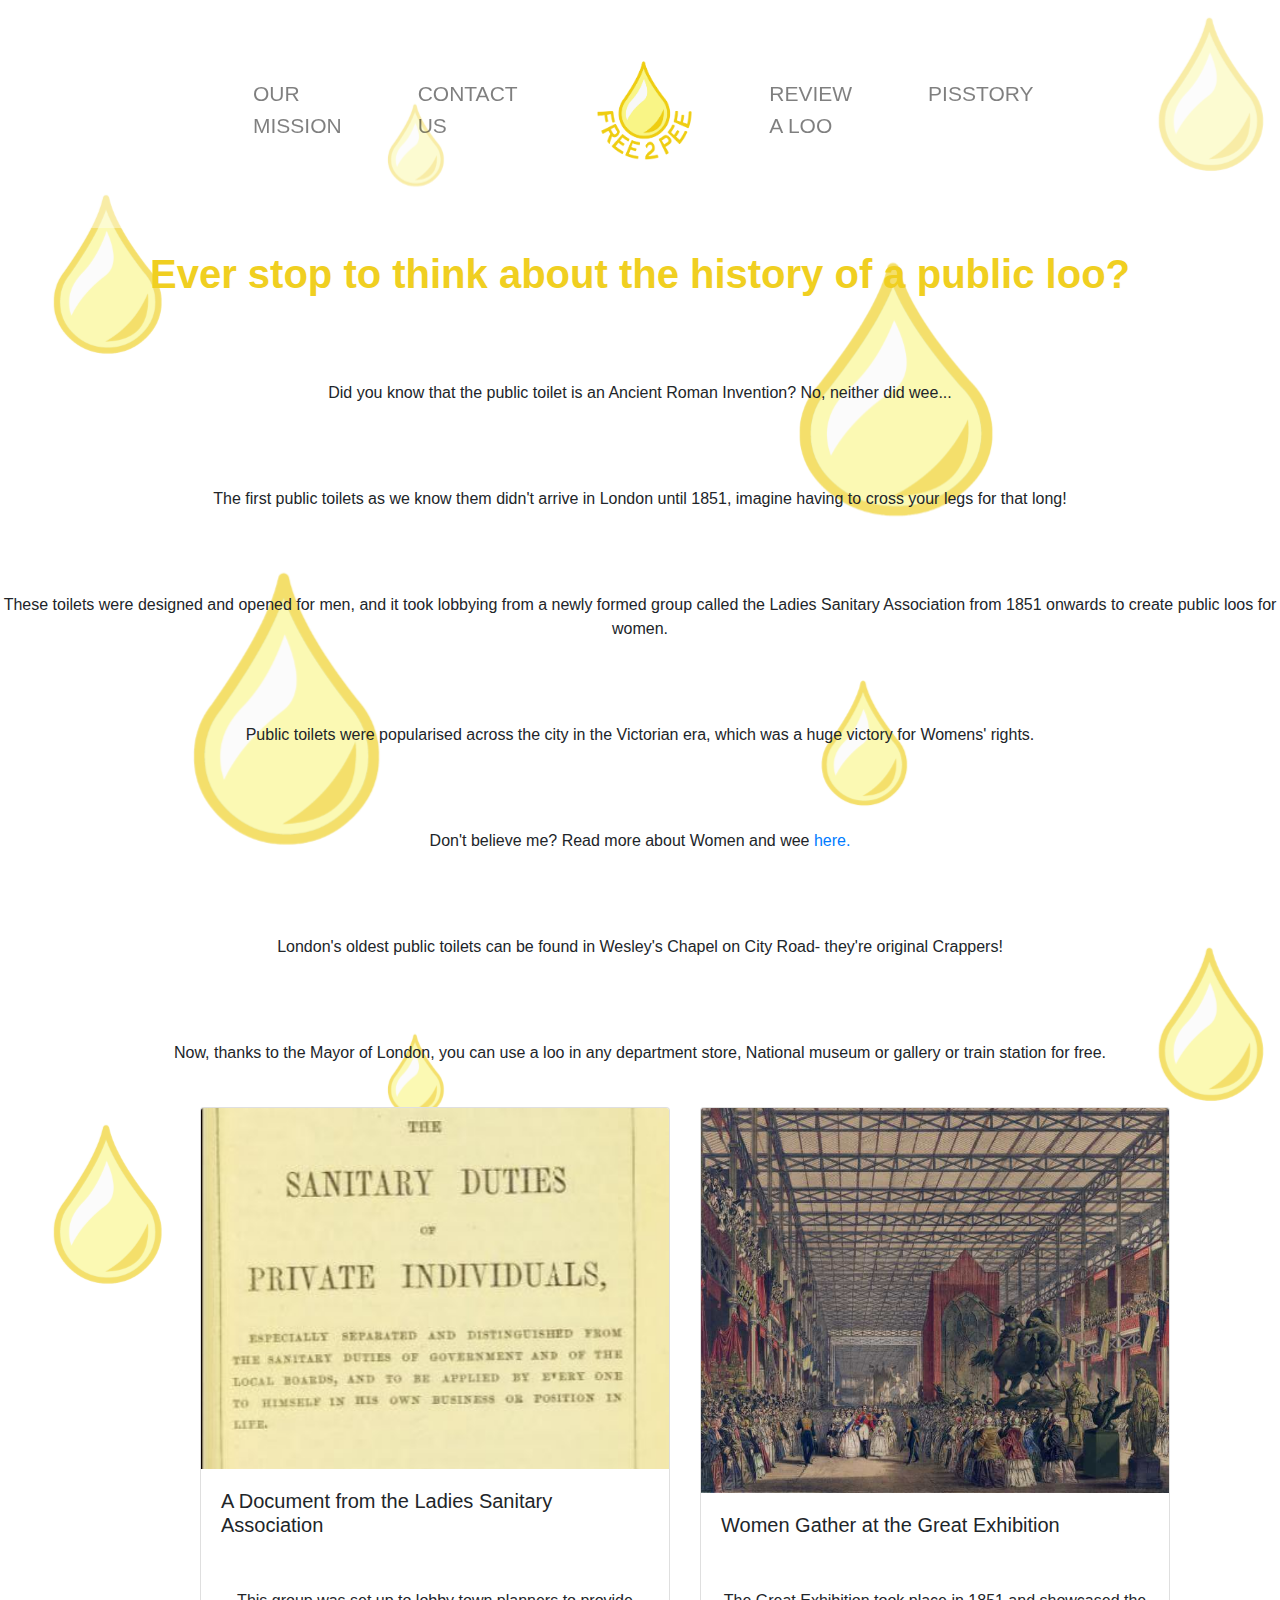
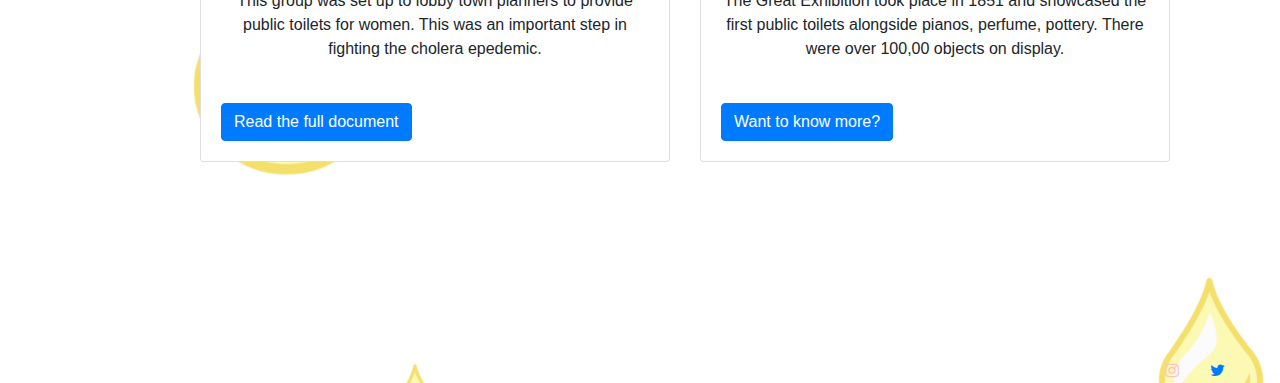
<file: Pisstory_Page.html>
<!DOCTYPE html>
<html>
<head>
  <link rel="stylesheet" href="mission_page.css" />
<script src="http://code.jquery.com/jquery-3.4.1.min.js"></script>
<!--<link rel="stylesheet" type="text/css" href="Pisstory_Page.css">-->
  <title>A BRIEF PISSTORY OF LONDON</title>
  <link
    rel="stylesheet"
    href="https://stackpath.bootstrapcdn.com/bootstrap/4.3.1/css/bootstrap.min.css"
    integrity="sha384-ggOyR0iXCbMQv3Xipma34MD+dH/1fQ784/j6cY/iJTQUOhcWr7x9JvoRxT2MZw1T"
    crossorigin="anonymous"
  />
  <style type="text/css">
        body {
          background-color: white;
          background-image: url("pd_background.png");
          background-size: left;
          font-family: sans-serif;
          font-size: 20px
          padding-left: 50px
    }
    flex-container {
    padding-top: 65px;
    }

    h1 {
      font-weight: bold;
      padding-top: 250px;
      padding-bottom: 35px;
      font-color: #f0cf21;
    }
  card-deck {
    left: 50%;
    margin-right: -50%;
    padding-right: 60px;
    padding-left: 60px;
  }
  p {margin-bottom: 2em;
  }

  </style>
</head>
<body>
  <nav class="navbar navbar-expand-lg navbar-light fixed-top" id="navigation-menu">

    <div class="collapse navbar-collapse" id="navbarCollapse">
      <ul class="navbar-nav mr-auto">
        <li class="nav-item text">
          <a class="nav-link" href="mission_page.html">OUR MISSION</a>
        </li>
        <li class="nav-item text">
          <a class="nav-link" href="contact.html">CONTACT US</a>
        </li>
        <li class="nav-item">
          <div class="text-center">
<a class="nav-link" href=index.html>
            <img id="home-image" src="logo.png" alt="Logo" width="100px">
</a>
          </div>
        </li>
        <li class="nav-item text">
          <a class="nav-link" href="review.html">REVIEW A LOO</a>
        </li>
        <li class="nav-item text">
          <a class="nav-link" href="Pisstory_Page.html">PISSTORY</a>
        </li>
      </ul>
    </div>
  </nav>


  <div class="main" id="home">

  <h1>Ever stop to think about the history of a public loo?
</h1>
  <div>
    <p>Did you know that the public toilet is an Ancient Roman Invention? No, neither did wee...</p>
  <p>The first public toilets as we know them didn't arrive in London until 1851, imagine having to cross your legs for that long! </p>
  <p>These toilets were designed and opened for men, and it took lobbying from a newly formed group called the Ladies Sanitary Association from 1851 onwards to create public loos for women.</p>

  <p>Public toilets were popularised across the city in the Victorian era, which was a huge victory for Womens' rights.</p>
  <p>Don't believe me? Read more about Women and wee
<a href="https://www.historic-uk.com/CultureUK/History-of-Womens-Public-Toilets-in-Britain/">here.</a>
</p>
  <p>London's oldest public toilets can be found in Wesley's Chapel on City Road- they're original Crappers! </p>
  <p> Now, thanks to the Mayor of London, you can use a loo in any department store, National museum or gallery or train station for free. </p>
</div>
<div-align: center>
<div class="card-deck">
<div class="card" style="width: 18rem;">
  <img src=".\Photos\Ladies-sanitary-2.JPG" class="card-img-top" alt="...">
  <div class="card-body">
    <h5 class="card-title">A Document from the Ladies Sanitary Association</h5>
    <p class="card-text">This group was set up to lobby town planners to provide public toilets for women. This was an important step in fighting the cholera epedemic.</p>
    <a href="https://wellcomelibrary.org/item/b21460267#?c=0&m=0&s=0&cv=2&z=-0.3043%2C0.2864%2C1.8399%2C0.9297" class="btn btn-primary">Read the full document</a>
  </div>

</div>
<div class="card" style="width: 18rem;">
  <img src=".\Photos\womens-toilets-gt-exhibition.jpg" class="card-img-top" alt="...">
  <div class="card-body">
    <h5 class="card-title">Women Gather at the Great Exhibition</h5>
    <p class="card-text">The Great Exhibition took place in 1851 and showcased the first public toilets alongside pianos, perfume, pottery. There were over 100,00 objects on display.</p>
    <a href="https://www.historic-uk.com/HistoryUK/HistoryofEngland/Great-Exhibition-of-1851/" class="btn btn-primary">Want to know more?</a>
  </div>
</div>
</div>
</div-align: center>

<link rel="stylesheet" href="https://cdnjs.cloudflare.com/ajax/libs/font-awesome/4.7.0/css/font-awesome.min.css" id="social-icons">
  <div class="flex-container">
    <div><a href="https://www.instagram.com/pisster_sledge/" class="fa fa-instagram" target="_blank"></a></div>
    <div><a href="https://twitter.com/peefree2" class="fa fa-twitter" target="_blank"></a></div>
  </div>

</body>
</html>
</file>
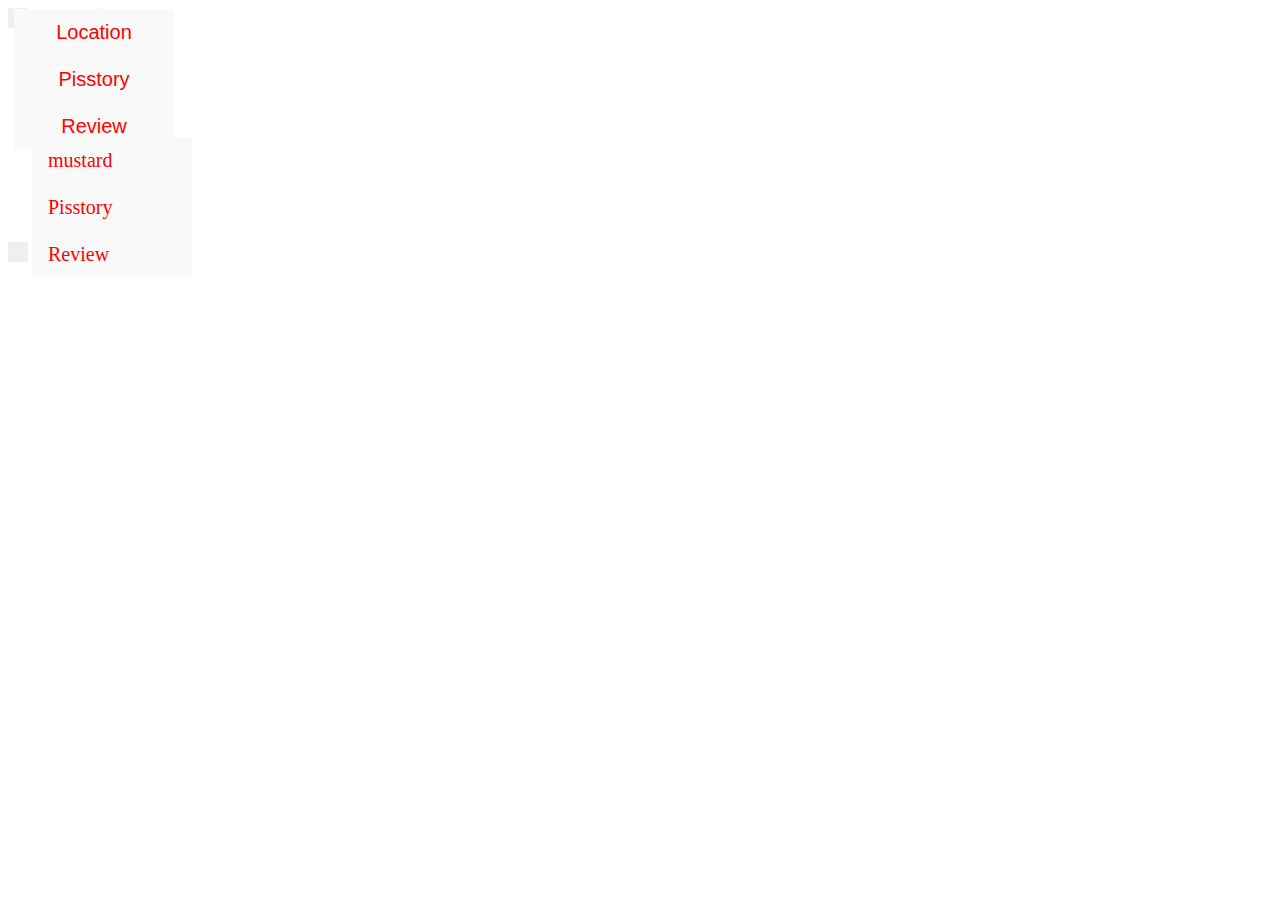
<file: test.html>
<!DOCTYPE html>
<html>
<head> </head>
<style>

.dropbtn {
  display: inline-block;
}
.dropdown-content {
  position: relative;
  display: inline-block;
  background-color: #f9f9f9;
  min-width: 160px;
}

.dropdown-content a {
  color: red;
  padding: 12px 16px;
  text-decoration: none;
  display: block;
  font-size: 20px;
}

.dropdown-content a:hover {background-color: #f1f1f1;}
.dropdown:hover .dropdown-content {display: block;}
.dropdown:hover .dropbtn {background-color: #3e8e41;}

#DD {
  top: 90px;
  left: 300px;
  width: 20px;
  height: 20px;
  border: orange;
  color: green;
}
#PP {
  top: 200px;
  right: 80px;
  width: 20px;
  height: 20px;
  border: orange;
  color: green;
}
</style>

<body>
 <div class="dropdown">
  <button
  class="dropbtn"
  id="DD"
  >
  <div class="dropdown-content">
      <a href="https://www.google.com/maps/place/St.+Paul">Location</a>
      <a href="file:///C:/Users/ejeff/OneDrive/Documents/coding_course/Pisster-Sledge/Pisstory_Page.html">Pisstory</a>
      <a href="https://www.w3schools.com/howto/howto_css_dropdown.asp">Review</a>
  </div>
</button>

<div class="dropdown">
    <button
      class="dropbtn"
      id="PP"
    >
    </button>
    <div class="dropdown-content">
      <a href="https://www.google.com/maps/place/St.+Paul">mustard</a>
      <a href="file:///C:/Users/ejeff/OneDrive/Documents/coding_course/Pisster-Sledge/Pisstory_Page.html">Pisstory</a>
      <a href="https://www.w3schools.com/howto/howto_css_dropdown.asp">Review</a>
</div>




</body>

</html>
</file>
<file: mission_page.css>
.flex-container {
  display: flex;
  flex-direction: row;
  align-content: flex-end;
  justify-content: flex-end;
  text-decoration: none;
  border-radius: 50%
}
.flex-container {
  padding-right: 40px;
  padding-bottom: 0px;
}
.fa {
  padding-top: 100px;
  padding-bottom: 0px;
  margin-left: 15px;
  font-size: 40px;
  width: 30px;
    }
.fa:hover {
  opacity: 0.7;
          }
.fa-twitter {
  color: light-yellow;
            }
.fa-instagram {
  color: pink;
              }
#navigation-menu {
padding-top: 20px;
padding-bottom: 20px;
padding-left: 0px;
padding-right: 350px;
overflow: hidden;
background: rgba(255,255,255,0.4);
                 }
.navbar-light .navbar-nav .nav-link{
color: #F0D233;
font-size: 21px;
font-family: sans-serif;
                                  }
.navbar-nav {
margin: 0 auto;
            }
.nav-item {
padding:30px;
          }
.nav-item.text{
padding-top: 50px;
}


.text-center {padding-top: -10px; }

#StPdd {
  position: absolute;
  top: 230px;
  right: 300px;
  width: 200px;
  height: 200px;
  color: orange;
}
.dropdown-content a {
  color: black;
  font-size: 30px;
  text-decoration: none;
  display: block;
}
.dropdown-content a:hover {background-color: #grey;}

.dropdown:hover .dropdown-content {display: block;}

.dropdown:hover .dropbtn {background-color: #orange;}
h1 {
  text-align:center;
  padding-top: 60px;
  color: #f0cf21;
}

h2 {
  text-align:center;
  padding-top: 50px;
  color: #f0cf21;
  font-size: 30pt;
}

h4 {
  text-align:center;
padding-top: 50px;
color: #f0cf21;
font-size: 30pt;
}

div.a {
  word-wrap: break-word;
}
h3 {
  text-align:center;
  padding-top: 35px;
  padding-left: 180px;
  padding-right: 180px;
  font-size: 20px;
  color: grey;
}
p {
  text-align:center;
  padding-top: 40px;
  padding-bottom: 10px;
  }
ul {
  margin: 0 auto;
  width: 500px;
   }
p.fred {
  line-height: 2;
}
#FindYourThrone {
  text-align:center;
  padding-top: 10px;
}
div.absolute {
  position: absolute;
  top: 400px;
  right: 60;
  width: 200px;
  height: 100px;
  border: 3px solid #73AD21;
}
.card-deck {
  width: 1200px;
}
.card-deck {
  padding-left: 200px;
  padding-bottom: 100px;
}
.card-deck {
  justify-content: space-around;
}
</file>
<file: Pisstory_Page.css>
.card {
  background-color: yellow
}
</file>
